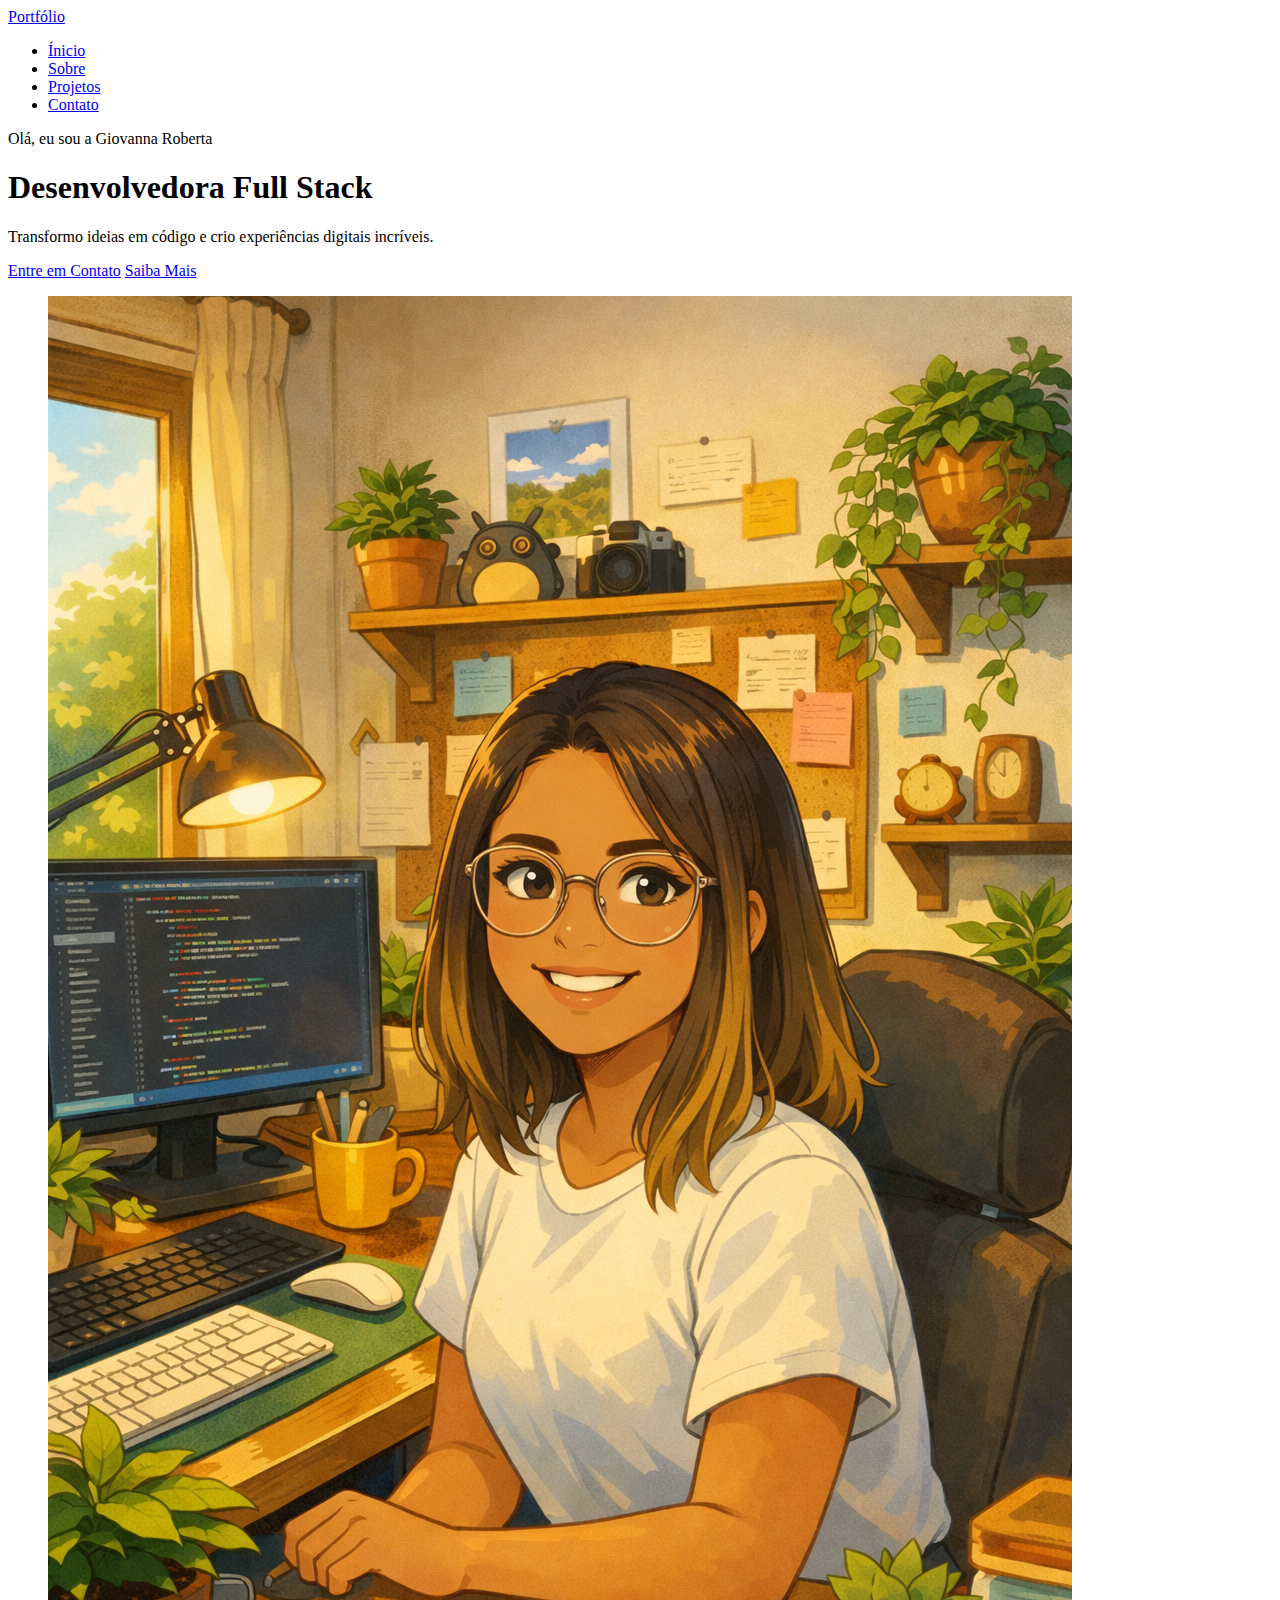
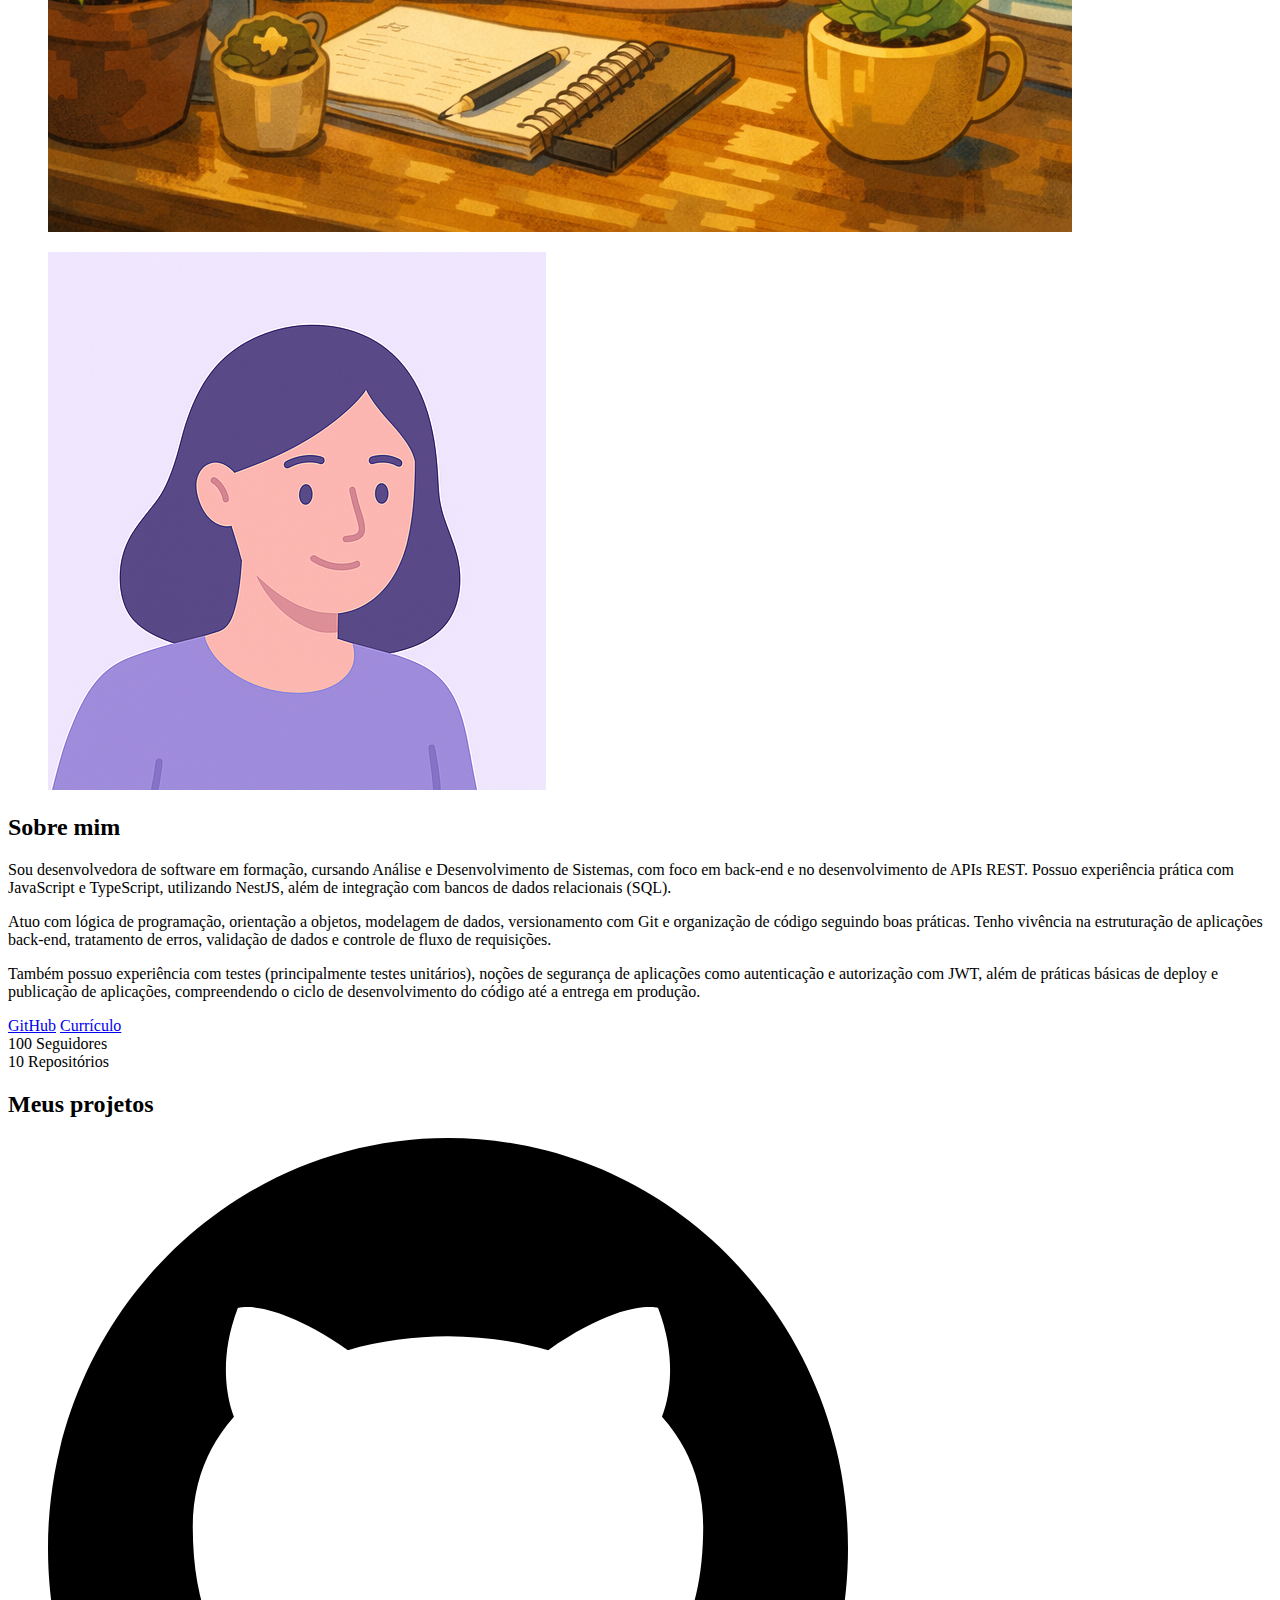
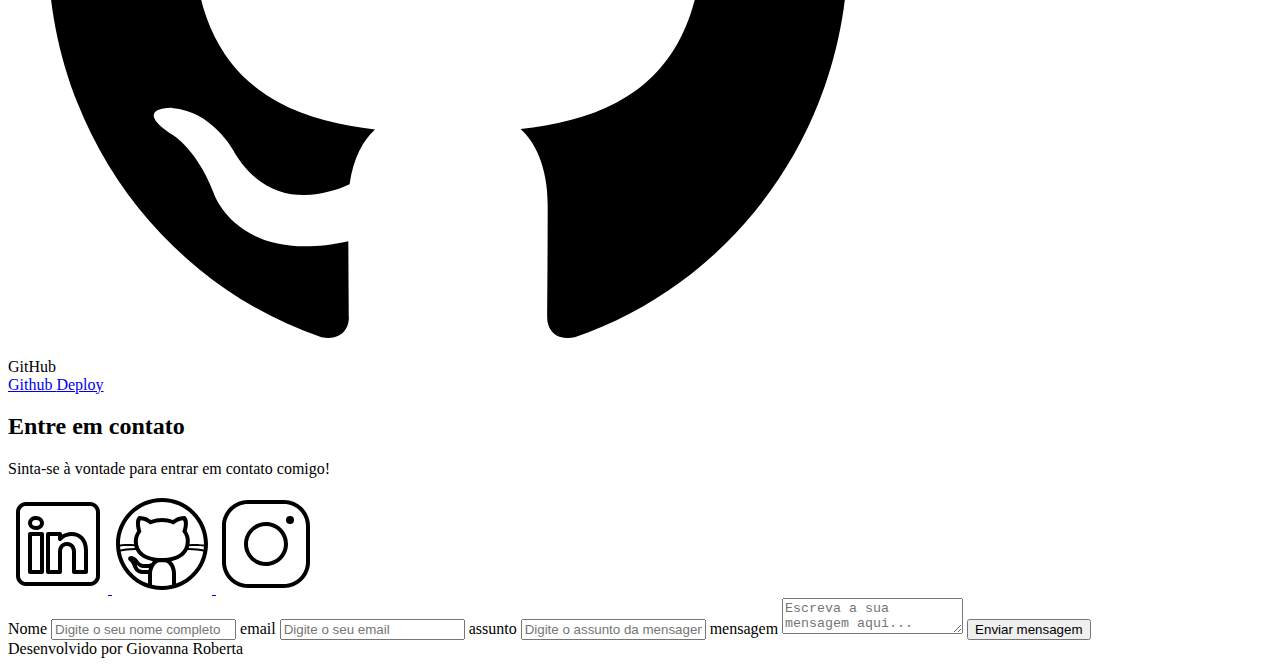
<file: index.html>
<!DOCTYPE html>
<html lang="pt-br">
  <head>
    <meta charset="UTF-8" />

    <meta name="viewport" content="width=device-width, initial-scale=1.0" />

    <meta name="author" content="iovanna Roberta" />
    <meta
      name="description"
      content="Portfólio de Giovanna Roberta, desenvolvedora Full Stack em formação,
         com foco em projetos web, boas práticas de desenvolvimento e soluções digitais."
    />
    <meta name="robots" content="index, follow" />

    <link rel="icon" type="image/svg+xml" href="./assets/img/favicon.svg" />

    <title>Portfólio | Giovanna Roberta</title>
  </head>
  <body>
    <!-- Cabeçalho da página (header) -->
    <header>
      <div class="menu-content">
        <!-- TÍTULO -->
        <a href="index.html" id="titulo">Portfólio</a>
        <!-- MENU -->
        <nav>
          <ul class="menu-list">
            <li><a href="#hero">Ínicio</a></li>
            <li><a href="#about">Sobre</a></li>
            <li><a href="#projects">Projetos</a></li>
            <li><a href="#contact">Contato</a></li>
          </ul>
        </nav>
      </div>
    </header>
    <!--Seção principal da página (main) -->
    <main>
      <!-- Seção de Boas vindas-->
      <section id="hero" class="section-container hero-container">
        <!-- BOAS VINDAS-->
        <article class="hero-content">
          <span> Olá, eu sou a Giovanna Roberta</span>
          <h1>Desenvolvedora Full Stack</h1>
          <p>
            Transformo ideias em código e crio experiências digitais incríveis.
          </p>

          <div class="buttons-container">
            <a href="#contact" class="botao">Entre em Contato</a>
            <a href="#about" class="botao-outline">Saiba Mais</a>
          </div>
        </article>

        <!-- IMAGEM -->
        <figure class="hero-image">
          <img
            src="./assets/img/studio.png"
            alt="Foto da autora."
            class="float-animation"
          />
        </figure>
      </section>

      <!-- Seção sobre o autor-->
      <section id="about">
        <figure class="about-image">
          <img src="./assets/img/avatar_dev_woman.svg" alt="Foto do perfil" />
        </figure>
        <article class="about-content">
          <h2>Sobre mim</h2>
          <p>
            Sou desenvolvedora de software em formação, cursando Análise e
            Desenvolvimento de Sistemas, com foco em back-end e no
            desenvolvimento de APIs REST. Possuo experiência prática com
            JavaScript e TypeScript, utilizando NestJS, além de integração com
            bancos de dados relacionais (SQL).
          </p>

          <p>
            Atuo com lógica de programação, orientação a objetos, modelagem de
            dados, versionamento com Git e organização de código seguindo boas
            práticas. Tenho vivência na estruturação de aplicações back-end,
            tratamento de erros, validação de dados e controle de fluxo de
            requisições.
          </p>

          <p>
            Também possuo experiência com testes (principalmente testes
            unitários), noções de segurança de aplicações como autenticação e
            autorização com JWT, além de práticas básicas de deploy e publicação
            de aplicações, compreendendo o ciclo de desenvolvimento do código
            até a entrega em produção.
          </p>

          <div class="about-buttons-data">
            <div class="buttons-container">
              <a
                href="https://github.com/gioroberta"
                target="_blank"
                class="botao"
                >GitHub</a
              >
              <a
                href="https://drive.google.com/file/d/1I1Bp8IitksZDyNOzFM9e7kIozSoy2uKL/view?usp=sharing"
                target="_blank"
                class="botao-outline"
                >Currículo</a
              >
            </div>
            <div class="data-container">
              <div class="data-item">
                <span class="data-number">100</span>
                <span class="data-label">Seguidores</span>
              </div>
              <div class="data-item">
                <span class="data-number">10</span>
                <span class="data-label">Repositórios</span>
              </div>
            </div>
          </div>
        </article>
      </section>

      <!-- Seção projetos do autor-->
      <section id="projects" class="section-container projects-container">
        <h2>Meus projetos</h2>

        <!--Swiper Container-->
        <div class="swiper projects-swiper">
          <div class="swiper-wrapper">
            <div class="swiper-slide">
              <article class="project-card">
                <figure class="project-image">
                  <img
                    src="./assets/icons/languages/github.svg"
                    alt="Ícone Github"
                  />
                </figure>
                <div class="project-tags">
                  <span class="tag">GitHub</span>
                </div>
                <div class="project-buttons">
                  <a
                    href="https://github.com/gioroberta"
                    target="_blank"
                    class="botao botao-sm"
                  >
                    Github
                  </a>
                  <a href="#" target="_blank" class="botao-outline botao-sm">
                    Deploy
                  </a>
                </div>
              </article>
            </div>
          </div>
          <!-- Botões de navegação -->
          <div class="swiper-button-next"></div>
          <div class="swiper-button-prev"></div>
          <!-- Paginação -->
          <div class="swiper-pagination"></div>
        </div>
      </section>

      <!-- Seção formulários de contato e redes sociais -->
      <section id="contact" class="section-container contact-container">
        <!-- Redes sociais -->
        <article class="contact-info">
          <h2>Entre em contato</h2>
          <p>Sinta-se à vontade para entrar em contato comigo!</p>

          <div class="social-container">
            <a
              href="https://www.linkedin.com/in/giovannaroberta/"
              target="_blank"
              class="social-icon"
              aria-label="Linkedin"
            >
              <img
                src="./assets/icons/social/linkedin.svg"
                alt="Link para o Linkedin"
              />
            </a>
            <a
              href="https://github.com/gioroberta"
              target="_blank"
              class="social-icon"
              aria-label="GitHub"
            >
              <img
                src="./assets/icons/social/github.svg"
                alt="Link para o Github"
              />
            </a>
            <a
              href="https://www.instagram.com/gioroberta_"
              target="_blank"
              class="social-icon"
              aria-label="Instagram"
            >
              <img
                src="./assets/icons/social/instagram.svg"
                alt="Link para o Instagram"
              />
            </a>
          </div>
        </article>

        <!-- FORMULÁRIO -->
        <form id="formulario">
          <label for="nome">Nome</label>
          <input
            id="nome"
            name="nome"
            type="text"
            placeholder="Digite o seu nome completo"
          />
          <span id="erro-nome"></span>
          <label for="email">email</label>
          <input
            id="email"
            name="email"
            type="text"
            placeholder="Digite o seu email"
          />
          <span id="erro-email"></span>
          <label for="assunto">assunto</label>
          <input
            id="assunto"
            name="assunto"
            type="text"
            placeholder="Digite o assunto da mensagem"
          />
          <span id="erro-assunto"></span>
          <label for="mensagem">mensagem</label>
          <textarea
            id="mensagem"
            name="mensagem"
            type="text"
            placeholder="Escreva a sua mensagem aqui..."
          ></textarea>
          <span id="erro-mensagem"></span>

          <button class="botao" type="submit">Enviar mensagem</button>
        </form>
      </section>
    </main>
    <!-- Rodapé da página -->

    <footer>Desenvolvido por Giovanna Roberta</footer>
  </body>
</html>
</file>
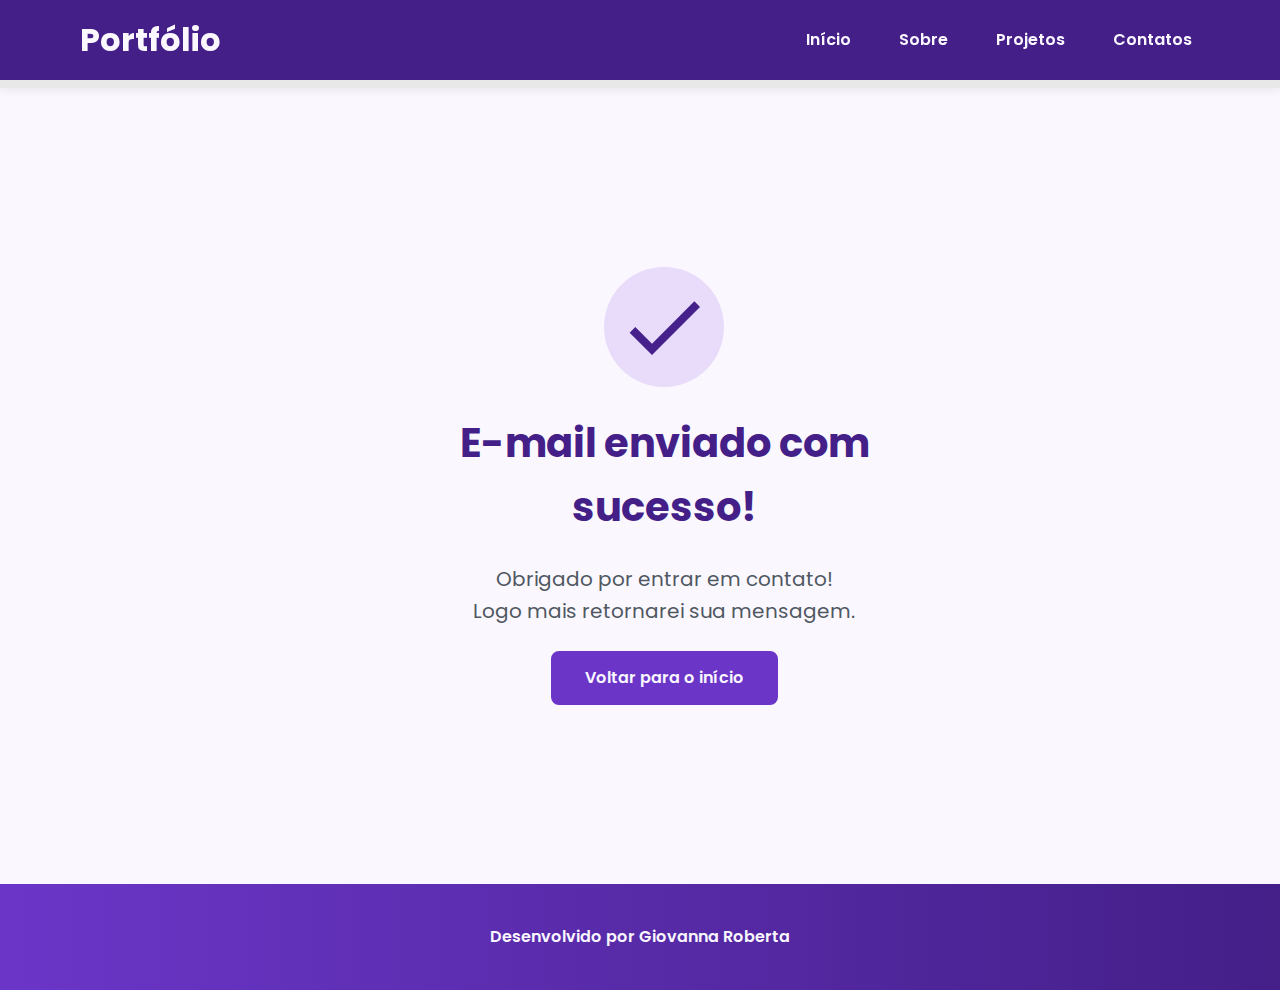
<file: success.html>
<!DOCTYPE html>
<html lang="pt-br">
  <head>
    <!-- Fontes do Google -->
    <link rel="preconnect" href="https://fonts.googleapis.com" />
    <link rel="preconnect" href="https://fonts.gstatic.com" crossorigin />

    <!-- Fonte do Google - Poppins -->
    <link
      href="https://fonts.googleapis.com/css2?family=Poppins&display=swap"
      rel="stylesheet"
    />

    <meta charset="UTF-8" />

    <meta name="viewport" content="width=device-width, initial-scale=1.0" />

    <meta name="author" content="Generation Brasil" />
    <meta
      name="description"
      content="Portfólio da Generation Brasil, desenvolvedor Full Stack especializado em criar experiências digitais incríveis. Conheça meus projetos e entre em contato."
    />
    <meta name="robots" content="index, follow" />

    <link rel="icon" type="image/svg+xml" href="./assets/img/favicon.svg" />

    <!-- Link para a Folha de Estilo da Página - CSS -->
    <link rel="stylesheet" href="./assets/css/style.css" />

    <title>Portfólio Generation Brasil</title>
  </head>

  <body>
    <!-- Cabeçalho da Página (header) -->
    <header>
      <div class="menu-content">
        <a href="index.html" id="titulo">Portfólio</a>

        <nav>
          <ul class="menu-list">
            <li><a href="index.html#hero">Início</a></li>
            <li><a href="index.html#about">Sobre</a></li>
            <li><a href="index.html#projects">Projetos</a></li>
            <li><a href="index.html#contact">Contatos</a></li>
          </ul>
        </nav>
      </div>
    </header>

    <!-- Seção Principal da Página (main) -->
    <main>
      <!--Mensagem de sucesso -->
      <section class="success-container">
        <article class="success-content">
          <figure class="success-icon">
            <img
              src="./assets/img/success.svg"
              alt="Ilustração de sucesso"
              class="float-animation"
            />
          </figure>

          <h1>E-mail enviado com sucesso!</h1>
          <h2>
            Obrigado por entrar em contato! <br />
            Logo mais retornarei sua mensagem.
          </h2>
          <a class="botao" href="index.html">Voltar para o início</a>
        </article>
      </section>
    </main>

    <!-- Rodapé da Página (footer) -->
    <footer>Desenvolvido por Giovanna Roberta</footer>
  </body>
</html>
</file>
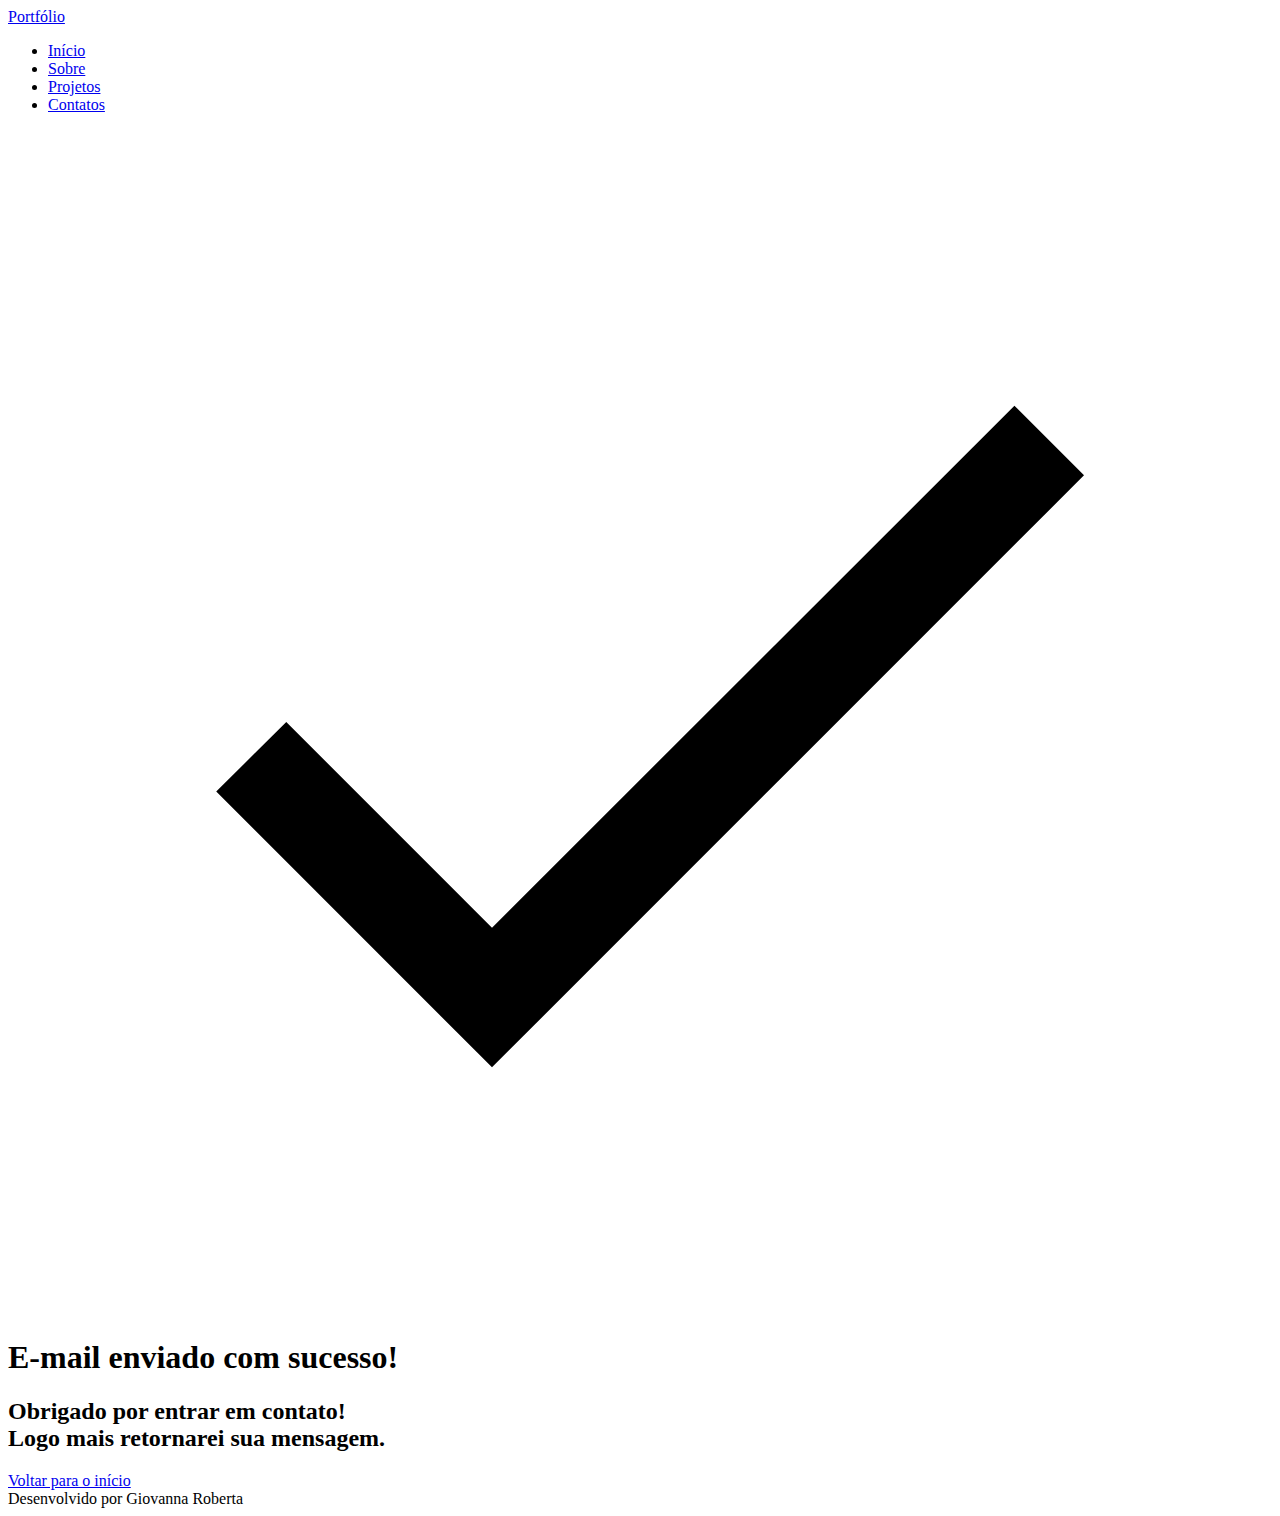
<file: sucess.html>
<!DOCTYPE html>
<html lang="pt-br">
  <head>
    <meta charset="UTF-8" />

    <meta name="viewport" content="width=device-width, initial-scale=1.0" />

    <meta name="author" content="Generation Brasil" />
    <meta
      name="description"
      content="Portfólio da Generation Brasil, desenvolvedor Full Stack especializado em criar experiências digitais incríveis. Conheça meus projetos e entre em contato."
    />
    <meta name="robots" content="index, follow" />

    <link rel="icon" type="image/svg+xml" href="./assets/img/favicon.svg" />

    <title>Portfólio Generation Brasil</title>
  </head>

  <body>
    <!-- Cabeçalho da Página (header) -->
    <header>
      <div class="menu-content">
        <a href="index.html" id="titulo">Portfólio</a>

        <nav>
          <ul class="menu-list">
            <li><a href="index.html#hero">Início</a></li>
            <li><a href="index.html#about">Sobre</a></li>
            <li><a href="index.html#projects">Projetos</a></li>
            <li><a href="index.html#contact">Contatos</a></li>
          </ul>
        </nav>
      </div>
    </header>

    <!-- Seção Principal da Página (main) -->
    <main>
      <!--Mensagem de sucesso -->
      <section class="sucess-container">
        <article class="sucess-container">
          <figure class="sucess-icon">
            <img
              src="./assets/img/success.svg"
              alt="Ilustração de sucesso"
              class="float-animation"
            />
          </figure>

          <h1>E-mail enviado com sucesso!</h1>
          <h2>
            Obrigado por entrar em contato! <br />
            Logo mais retornarei sua mensagem.
          </h2>
          <a class="botao" href="index.html">Voltar para o início</a>
        </article>
      </section>
    </main>

    <!-- Rodapé da Página (footer) -->
    <footer>Desenvolvido por Giovanna Roberta</footer>
  </body>
</html>
</file>
<file: assets/css/style.css>
* {
  margin: 0;
  padding: 0;
  box-sizing: 0;
  font-family: "Poppins", "sans-serif";
  font-weight: 400;
  text-decoration: none;
  outline: none;
}

:root {
  /* Paleta de cores - purple */
  --purple-50: #f4eaff;
  --purple-100: #e9dcfa;
  --purple-200: #cdb3f0;
  --purple-300: #b186e5;
  --purple-400: #9460db;
  --purple-500: #6b36c8;
  --purple-600: #5b2ca0;
  --purple-700: #4c2177;
  --purple-800: #441f88;
  --purple-900: #2a0e4d;

  /* Cores neutras */
  --gray-200: #e8e8e8;
  --gray-400: #505861;
  --black: #171717;
  --white: #faf7ff;

  /* Cores de estado */
  --error: #e63946;

  /* Sombras */
  --shadow-sm: 0 0.25rem 0.5rem rgba(0, 0, 0, 0.05);
  --shadow-md: 0 0.25rem 0.75rem rgba(107, 54, 200, 0.3);
  --shadow-lg: 0 0.5rem 1.5rem rgba(107, 54, 200, 0.2);

  /* Espaçamentos */
  --spacing-xs: 0.5rem;
  --spacing-sm: 1rem;
  --spacing-md: 1.5rem;
  --spacing-lg: 2rem;
  --spacing-xl: 3rem;
  --spacing-2xl: 2.5rem;

  /* Tamanhos de fonte */
  --text-sm: 0.75rem;
  --text-base: 1rem;
  --text-lg: 1.25rem;
  --text-xl: 1.5rem;
  --text-2xl: 2rem;
  --text-3xl: 2.5rem;

  /* Border Radius */
  --radius-sm: 0.25rem;
  --radius-md: 0.5rem;
  --radius-lg: 1rem;
  --radius-xl: 2rem;
  --radius-full: 50%;

  /* Animação padrão */
  --transition-default: all 0.3 ease;
}

html {
  scroll-behavior: smooth;
}

body {
  display: flex;
  flex-direction: column;
  min-height: 100vh;
  background-color: var(--white);
  line-height: 1.6;
  color: var(--black);
}

main {
  flex: 1;
}

.section-container {
  max-width: 70rem;
  margin: 0 auto;
  padding: var(--spacing-xl) var(--spacing-md);
  scroll-margin-top: 6rem;
}

.buttons-container {
  display: flex;
  gap: var(--shadow-sm);
}

.botao,
.botao-outline {
  display: inline-block;
  padding: 0.75rem 2rem;
  border: 0.15rem solid transparent;
  border-radius: var(--radius-md);
  font-size: var(--text-base);
  font-weight: 600;
  text-align: center;
  cursor: pointer;
  transition: var(--transition-default);
}

/* Botão preenchido (primário) */
.botao {
  border-color: var(--purple-500);
  background-color: var(--purple-500);
  color: var(--white);
}

.botao:hover {
  border-color: var(--purple-800);
  background-color: var(--purple-800);
  box-shadow: var(--shadow-md);
  transform: translateY(-0.25rem);
}

/* Botão outline (secundário) */
.botao-outline {
  border-color: var(--purple-500);
  background-color: transparent;
  color: var(--purple-500);
}

.botao-outline:hover {
  border-color: var(--purple-500);
  background-color: var(--purple-500);
  color: var(--white);
  transform: translateY(-0.25rem);
}

/* Modificador para botões pequenos (usados em projetos) */
.botao.botao-sm,
.botao-outline.botao-sm {
  min-width: 6rem;
  padding: 0.25rem var(--spacing-sm);
  border-width: 0.125rem;
  border-radius: 0.25rem;
  font-size: var(--text-sm);
}

header {
  position: sticky;
  top: 0;
  z-index: 1000;
  width: 100%;
  height: 5rem;
  border-bottom: var(--spacing-xs) solid var(--gray-200);
  background-color: var(--purple-800);
  box-shadow: var(--shadow-sm);
}

header a {
  font-weight: 600;
  color: var(--white);
  transition: color 0.3 ease;
}

header a:hover {
  color: var(--purple-100);
}

#titulo {
  font-size: var(--text-2xl);
  font-weight: 700;
}

.menu-content {
  display: flex;
  justify-content: space-between;
  align-items: center;
  max-width: 70rem;
  height: 100%;
  margin: 0 auto;
  padding: 0 var(--spacing-md);
}

.menu-list {
  display: flex;
  gap: var(--spacing-lg);
  list-style: none;
}

.menu-list a {
  padding: var(--spacing-xs);
}

.hero-container {
  display: flex;
  align-items: center;
  gap: var(--spacing-2xl);
  min-height: calc(100vh - 5rem);
}

.hero-content {
  display: flex;
  flex: 1;
  flex-direction: column;
  gap: var(--spacing-md);
}

.hero-content span {
  font-size: var(--text-xl);
  font-weight: 700;
}

.hero-content h1 {
  font-size: var(--text-3xl);
  font-weight: 700;
}

.hero-content p,
.about-content p,
.contact-info p {
  font-size: var(--text-lg);
  color: var(--gray-400);
}

.hero-image {
  display: flex;
  flex: 1;
  justify-content: center;
}

.hero-image img {
  width: 100%;
  max-width: 100%;
  border-radius: var(--radius-xl);
}

/* Animação flutuante */
@keyframes float {
  0%,
  100% {
    transform: translateY(0);
  }
  50% {
    transform: translateY(-1.25rem);
  }
}

.float-animation {
  animation: float 3s ease-in-out infinite;
}

.about-container {
  display: flex;
  align-items: center;
  gap: var(--spacing-2xl);
  margin: var(--spacing-2xl) auto;
  border-radius: var(--radius-lg);
  background-color: var(--gray-200);
}

.about-image {
  flex: 0 0 17.5rem;
}

.about-image img {
  width: 100%;
  border: 0.35rem solid var(--purple-500);
  border-radius: var(--radius-full);
  box-shadow: var(--shadow-lg);
}

.about-content h2,
.projects-container h2,
.contact-info h2 {
  margin-bottom: var(--spacing-md);
  font-size: var(--text-3xl);
  font-weight: 700;
  color: var(--purple-800);
}

.about-content p {
  margin-bottom: var(--spacing-sm);
  text-align: justify;
}

.about-buttons-data {
  display: flex;
  justify-content: space-between;
  align-items: center;
  gap: var(--spacing-lg);
  margin-top: var(--spacing-lg);
}

.about-buttons-data .botao {
  margin-right: auto;
}

.data-container {
  display: flex;
  gap: var(--spacing-lg);
  margin-top: 0;
}

.data-item {
  display: flex;
  flex-direction: column;
  align-items: center;
}

.data-number {
  font-size: var(--text-xl);
  font-weight: 700;
  text-align: center;
  color: var(--purple-500);
}

.data-label {
  font-size: var(--text-base);
  text-align: center;
  color: var(--gray-400);
}

.projects-container {
  scroll-margin-top: 3rem;
  margin: var(--spacing-2xl) auto;
  text-align: center;
}

.projects-swiper {
  position: relative;
  width: 100%;
  padding: var(--spacing-sm) var(--spacing-xl) var(--spacing-xl);
  overflow: hidden;
}

.project-card {
  display: flex;
  flex-direction: column;
  width: 100%;
  height: 100%;
  border: 0.15rem solid var(--gray-200);
  border-radius: var(--radius-lg);
  background-color: var(--white);
  box-shadow: var(--shadow-sm);
  overflow: hidden;
  transition: var(--transition-default);
}

.project-card:hover {
  box-shadow: var(--shadow-lg);
}

.project-image {
  display: flex;
  align-items: center;
  justify-content: center;
  width: 100%;
  height: 10rem;
  background: linear-gradient(
    135deg,
    var(--purple-50) 0%,
    var(--purple-100) 100%
  );
}

.project-image img {
  width: 75%;
  height: 75%;
  max-width: 7rem;
  max-height: 7rem;
  object-fit: contain;
  transition: transform 0.3s ease;
}

.project-content {
  display: flex;
  flex: 1;
  flex-direction: column;
  padding: var(--spacing-md);
  text-align: left;
}

.project-content h3 {
  margin-bottom: 0.75rem;
  font-size: var(--text-lg);
  font-weight: 700;
}

.project-content p {
  flex: 1;
  margin-bottom: var(--spacing-sm);
  font-size: 0.95rem;
  color: var(--gray-400);
}

.project-tags {
  display: flex;
  flex-wrap: wrap;
  gap: var(--spacing-xs);
}

.tag {
  padding: 0.375rem 0.75rem;
  border-radius: var(--radius-sm);
  background-color: var(--purple-100);
  font-size: var(--text-sm);
  font-weight: 600;
  color: var(--purple-800);
}

.project-buttons {
  display: flex;
  justify-content: center;
  align-items: center;
  gap: 0.75rem;
  margin-top: var(--spacing-sm);
}

.swiper-wrapper {
  align-items: stretch;
}

.swiper-slide {
  display: flex;
  height: auto;
}

/* Botões do Swiper (navegação) */
.swiper-button-next,
.swiper-button-prev {
  width: 3rem;
  height: 3rem;
}

.swiper-button-next:after,
.swiper-button-prev:after {
  font-size: var(--text-lg);
  color: var(--purple-500);
}

.swiper-button-next:hover:after,
.swiper-button-prev:hover:after {
  color: var(--purple-800);
}

/*Indicadores de paginação */
.swiper-pagination-bullet {
  width: 0.75rem;
  height: 0.75rem;
  background-color: var(--gray-200);
  opacity: 1;
}

.swiper-pagination-bullet-active {
  width: var(--spacing-lg);
  border-radius: var(--radius-sm);
  background-color: var(--purple-500);
}

.contact-container {
  display: grid;
  grid-template-columns: 1fr 1fr;
  gap: var(--spacing-2xl);
}

.contact-info h2 {
  margin-bottom: var(--spacing-md);
}

.contact-info p {
  margin-bottom: var(--spacing-lg);
}

.social-container {
  display: flex;
  justify-content: center;
  gap: var(--spacing-xl);
}

.social-icon {
  width: 5rem;
  height: 5rem;
  padding: 0.75rem;
  border-radius: var(--radius-md);
  transition: var(--transition-default);
}

.social-icon img {
  width: 100%;
  filter: brightness(0) saturate(100%);
  transition: filter 0.3s ease;
}

.social-icon:hover img {
  filter: brightness(0) saturate(100%) invert(42%) sepia(93%) saturate(1352%)
    hue-rotate(243deg) brightness(79%) contrast(91%);
}

/* Formulário */
form {
  display: flex;
  flex-direction: column;
  gap: 0.75rem;
}

form label {
  font-size: var(--text-base);
  font-weight: 600;
}

form input,
form textarea {
  width: 100%;
  padding: 0.5rem var(--spacing-sm);
  border: 0.25rem solid var(--gray-200);
  border-radius: var(--radius-md);
  font-family: inherit;
  font-size: var(--text-base);
  transition: border-color 0.3s ease;
}

form input:focus,
form textarea:focus {
  border-color: var(--purple-500);
  outline: none;
}

form textarea {
  min-height: 5rem;
  resize: none;
}

form span {
  margin-top: -0.75rem;
  font-size: var(--text-sm);
  color: var(--error);
}

footer {
  padding: 2.5rem;
  background: linear-gradient(to right, var(--purple-500), var(--purple-800));
  font-weight: 600;
  text-align: center;
  color: var(--white);
}

.success-container {
  display: flex;
  flex-direction: column;
  justify-content: center;
  align-items: center;
  width: 100%;
  min-height: calc(100vh - 12.5rem);
  padding: var(--spacing-xl) var(--spacing-md);
}

.success-content {
  display: flex;
  flex-direction: column;
  align-items: center;
  gap: var(--spacing-md);
  max-width: 37.5rem;
  text-align: center;
}

.success-content h1 {
  font-size: var(--text-3xl);
  font-weight: 700;
  color: var(--purple-800);
}

.success-content h2 {
  font-size: var(--text-lg);
  color: var(--gray-400);
}

.success-icon {
  display: flex;
  align-items: center;
  justify-content: center;
  width: 7.5rem;
  height: 7.5rem;
  border-radius: var(--radius-full);
  background-color: var(--purple-100);
}

.success-icon img {
  width: 6rem;
  height: 6rem;
  filter: brightness(0) saturate(100%) invert(11%) sepia(69%) saturate(3759%)
    hue-rotate(256deg) brightness(101%) contrast(96%);
}

/* Desktop First */
@media screen and (max-width: 1024px) {
  /* Layout */
  .section-container {
    padding: var(--spacing-lg) var(--spacing-md);
  }

  /*Tipografia*/
  .section-container h1 {
    font-size: var(--text-3xl);
  }

  .section-container h2 {
    font-size: var(--text-2xl);
  }

  .section-container p {
    font-size: var(--text-base);
  }

  .section-container span {
    font-size: var(--text-lg);
  }

  .success-content h1 {
    font-size: var(--text-3xl);
  }

  .success-content h2 {
    font-size: var(--text-xl);
  }

  /* HEADER - oculta menu em telas pequenas */

  @media (max-width: 768px) {
    .menu-list {
      display: none;
    }
  }

  /*Hero*/
  .hero-container {
    flex-direction: column-reverse;
    gap: var(--spacing-lg);
    min-height: 60vh;
    text-align: center;
  }

  .hero-content,
  .hero-image {
    width: 90%;
  }

  .hero-image img {
    object-fit: cover;
  }

  .buttons-container {
    justify-content: center;
    width: 100%;
  }

  .hero-container .botao,
  .hero-container .botao-outline {
    padding: 0.75rem 1.5rem;
    font-size: 0.95rem;
    white-space: nowrap;
  }

  /*ABout*/
  .about-container {
    flex-direction: column;
    gap: var(--spacing-md);
    margin: var(--spacing-lg);
    padding: var(--spacing-lg);
  }

  .about-image {
    flex: 0 0 auto;
    width: 100%;
    display: flex;
    justify-content: center;
  }

  .about-image img {
    max-width: 16rem;
    width: 100%;
  }

  .about-content {
    width: 100%;
  }

  .about-buttons-data {
    flex-direction: column;
    gap: var(--spacing-md);
    align-items: stretch;
  }

  .about-buttons-data .botao {
    margin-right: 0;
  }

  .data-container {
    justify-content: center;
    width: 100%;
  }

  /* Projects */
  .projects-container {
    margin: var(--spacing-lg) auto 0;
  }

  .projects-swiper {
    margin: 0;
    padding: var(--spacing-sm) var(--spacing-lg) 2.5rem;
  }

  .project-card {
    width: 100%;
    height: 30rem;
    min-height: 30rem;
    max-height: 30rem;
    max-width: 100%;
  }

  .project-content {
    display: flex;
    flex-direction: column;
    justify-content: space-between;
    height: 100%;
  }

  .project-content p {
    flex: 1;
    overflow: hidden;
  }

  .project-tags {
    min-height: 2.5rem;
    align-items: flex-start;
  }

  .swiper-wrapper {
    align-items: stretch;
  }

  .swiper-slide {
    display: flex;
    justify-content: center;
    align-items: stretch;
    height: auto;
  }

  .swiper-button-next,
  .swiper-button-prev {
    display: none;
  }

  /* Contact */
  .contact-container {
    grid-template-columns: 1fr;
    gap: var(--spacing-lg);
    width: 90%;
    margin: 0 auto;
  }

  /* Success page */
  .success-container {
    padding: var(--spacing-xl) var(--spacing-md);
    min-height: calc(100vh - 10rem);
  }

  .success-content {
    gap: var(--spacing-lg);
    max-width: 35rem;
  }

  .success-icon {
    width: 6rem;
    height: 6rem;
  }

  .success-icon img {
    width: 5rem;
    height: 5rem;
  }
}

@media screen and (max-width: 480px) {
  /* Layout */
  .section-container {
    padding: var(var(--spacing-md) var(--spacing-md));
  }

  /* Tipografia mobile */
  .section-container h1 {
    font-size: var(--text-xl);
  }

  .section-container h2 {
    font-size: var(--text-xl);
  }

  .section-container p {
    font-size: var(--text-base);
  }

  .section-container span {
    font-size: var(--text-lg);
  }

  .success-content h1 {
    font-size: var(--text-xl);
  }

  .success-content h2 {
    font-size: var(--text-base);
  }

  /* Header */

  #titulo {
    font-size: var(--text-xl);
  }

  .menu-list {
    display: none;
  }

  .hero-container {
    gap: var(--spacing-sm);
  }

  .hero-content {
    gap: var(--spacing-xs);
    width: 100%;
  }

  .buttons-container {
    flex-direction: column;
    gap: 0.75rem;
    width: 100%;
  }

  .hero-container .botao,
  .hero-container .botao-outline {
    padding: 0.75rem 1rem;
    font-size: 0.95rem;
    white-space: nowrap;
  }

  .hero-image {
    width: 100%;
  }

  .hero-image img {
    max-width: 20rem;
  }
  /* About */

  .about-container {
    margin: var(--spacing-lg) 0.5rem;
    padding: var(--spacing-md);
  }

  .about-image img {
    max-width: 14rem;
  }

  .about-buttons-data .botao,
  .about-buttons-data .botao-outline {
    width: 100%;
    padding: 0.75rem var(--spacing-lg);
    font-size: var(--text-base);
    text-align: center;
  }

  .data-number {
    font-size: var(--text-lg);
  }

  .data-label {
    font-size: var(--text-sm);
  }

  /* Projects */

  .projects-container {
    margin: var(--spacing-lg) auto 0;
  }

  .projects-swiper {
    position: relative;
    margin: 0;
    padding: var(--spacing-sm) 0 2rem 0;
    overflow: visible;
  }

  .project-card {
    width: 100%;
    height: 20rem;
    max-width: 20rem;
  }

  .project-image {
    height: 10rem;
  }

  .project-content {
    padding: var(--spacing-md);
  }

  .project-content h3 {
    font-size: 1.25rem;
  }

  .project-content p {
    font-size: 0.95rem;
  }

  /* Contact */

  .contact-container {
    width: 100%;
  }

  .contact-info p {
    margin-bottom: var(--spacing-md);
  }

  .social-container {
    flex-wrap: wrap;
    gap: var(--spacing-lg);
    margin-bottom: var(--spacing-xs);
  }

  .social-icon {
    width: 4rem;
    height: 4rem;
  }

  /* Formulário */

  form {
    gap: var(--spacing-sm);
  }

  form label {
    font-size: 0.95rem;
  }

  form input,
  form textarea {
    padding: 0.75rem var(--spacing-md);
    font-size: var(--text-base);
  }

  form button {
    padding: 0.75rem var(--spacing-md);
    font-size: var(--text-base);
  }

  /* Footer */

  footer {
    padding: var(--spacing-md) var(--spacing-sm);
    font-size: var(--text-sm);
  }

  /* Success Page */

  .success-container {
    padding: var(--spacing-lg) var(--spacing-sm);
    min-height: calc(100vh - 8rem);
  }

  .success-content {
    gap: var(--spacing-md);
    max-width: 100%;
    padding: 0 var(--spacing-sm);
  }

  .success-icon {
    width: 5rem;
    height: 5rem;
  }

  .success-icon img {
    width: 4rem;
    height: 4rem;
  }

  .success-content .botao {
    width: 100%;
    max-width: 20rem;
    padding: 0.75rem var(--spacing-lg);
  }
}
</file>
